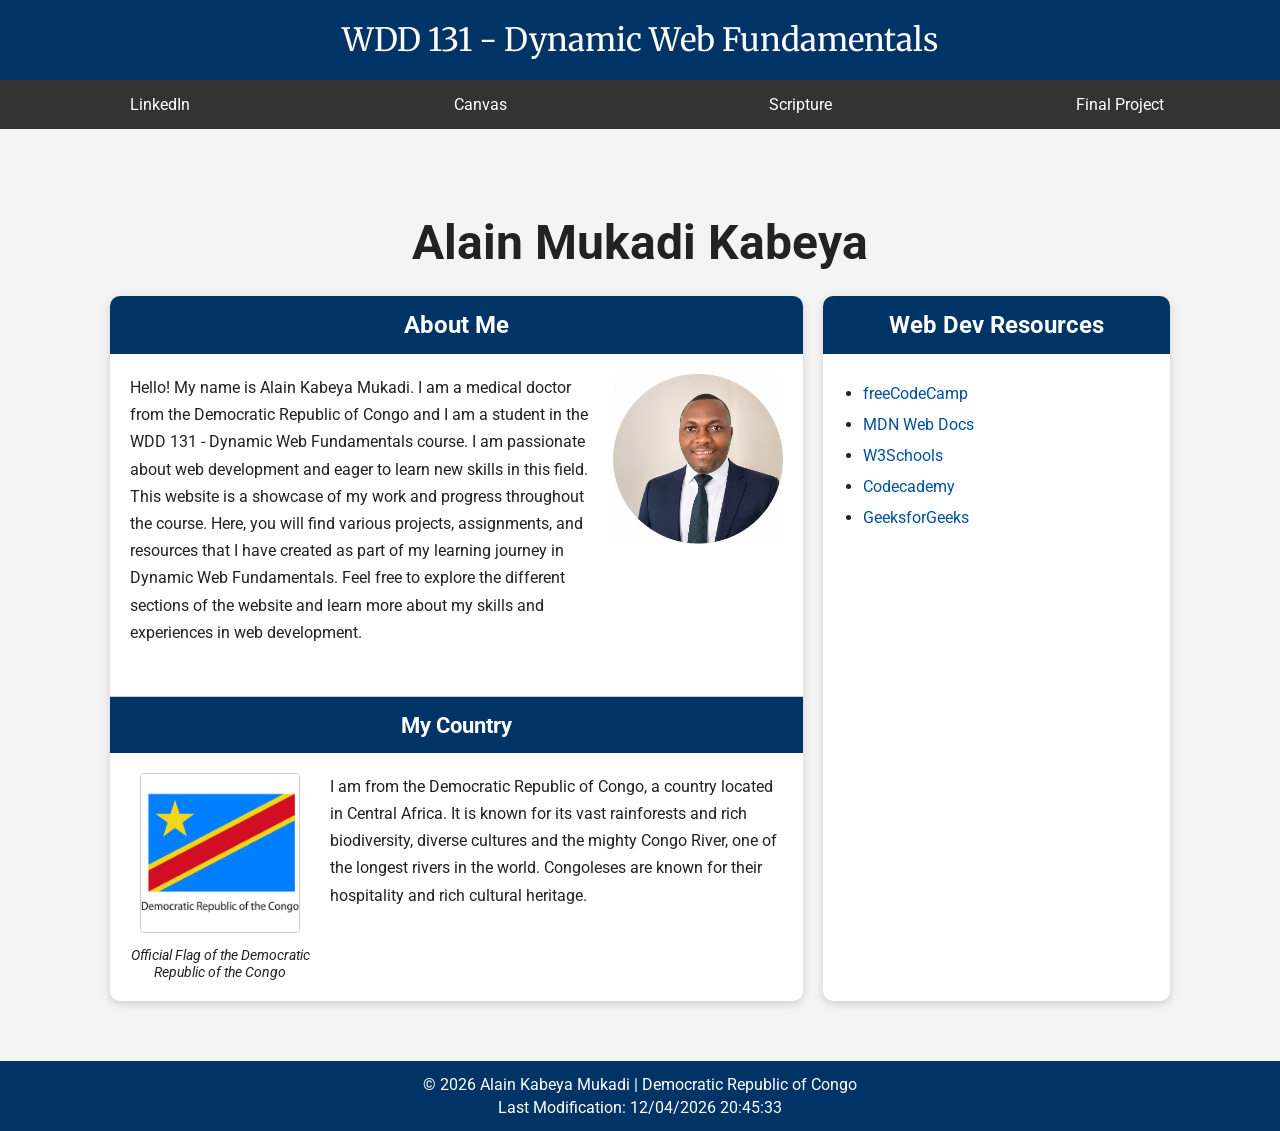
<file: index.html>
<!DOCTYPE html>
<html lang="en">
<head>
    <meta charset="UTF-8">
    <meta name="viewport" content="width=device-width, initial-scale=1.0">
    <title>WDD 131 - Dynamic Web Fundamentals - Alain Kabeya</title>
    <meta name="description" content="WDD 131 - Dynamic Web Fundamentals - Alain Kabeya Mukadi - This is my personal website for the WDD 131 course.">
    <meta name="author" content="Alain Kabeya Mukadi">
    <link rel="stylesheet" href="styles/base.css">
    <link rel="preconnect" href="https://fonts.googleapis.com">
    <link rel="preconnect" href="https://fonts.gstatic.com" crossorigin>
    <link href="https://fonts.googleapis.com/css2?family=Merriweather:wght@700&family=Roboto:wght@400;500&display=swap" rel="stylesheet">
    <script src="scripts/getdates.js" defer></script>
</head>
<body>

    <header>
        <span id="course-title">
            WDD 131 - Dynamic Web Fundamentals
        </span>

        <nav>
            <a href="https://www.linkedin.com/in/drmukadik16239" target="_blank">LinkedIn</a>
            <a href="https://byupw.instructure.com/." target="_blank">Canvas</a>
            <a href="https://www.churchofjesuschrist.org/study/scriptures/bofm/1-ne/3?lang=eng&id=p7#p7" target="_blank">Scripture</a>
            <a href="#" target="_blank">Final Project</a>
        </nav>
    </header>
    <main>
        <h1>Alain Mukadi Kabeya</h1>
        <div class="home-grid">
            
            <section class="card">
                <h2>About Me</h2>

                <div class="about-content">
                    <div class="about-text">
                         <p>Hello! My name is Alain Kabeya Mukadi. I am a medical doctor from the Democratic Republic of Congo and I am a student in the WDD 131 - Dynamic Web Fundamentals course. 
                            I am passionate about web development and eager to learn new skills in this field. This website is a showcase of my work and progress throughout the course. 
                            Here, you will find various projects, assignments, and resources that I have created as part of my learning journey in Dynamic Web Fundamentals. 
                            Feel free to explore the different sections of the website and learn more about my skills and experiences in web development.
                        </p>
                    </div>
        
                    <img src="images/alain.jpg" alt="Profile Picture" width="200" height="200">

                </div>
                
                <h2 class="country-title">My Country</h2>

                <div class="country-content">
                    <figure>
                         <img src="images/congo.jpg" alt="Official Flag of the Democratic Republic of the Congo">
                         <figcaption>Official Flag of the Democratic Republic of the Congo</figcaption>
                    </figure>

                   
                    <p>
                        I am from the Democratic Republic of Congo, a country located in Central Africa.
                        It is known for its vast rainforests and rich biodiversity, diverse cultures and the mighty Congo River, one of the longest rivers in the world.
                        Congoleses are known for their hospitality and rich cultural heritage.
                    </p>

                </div>
            
            </section>

            <section class="card">

                <h2> Web Dev Resources</h2>
                <ul>
                    <li><a href="https://www.freecodecamp.org/">freeCodeCamp</a></li>
                    <li><a href="https://developer.mozilla.org/">MDN Web Docs</a></li>
                    <li><a href="https://www.w3schools.com/">W3Schools</a></li>
                    <li><a href="https://www.codecademy.com/">Codecademy</a></li>
                    <li><a href="https://www.geeksforgeeks.org/web-development">GeeksforGeeks</a></li>
                </ul>
            </section>
        </div>
    </main>

    <footer>
        <p>
            &copy; <span id="currentyear"></span> Alain Kabeya Mukadi | 
            Democratic Republic of Congo
        </p>
        <p id="lastModified"></p>
    </footer>
</body>
</html>
</file>
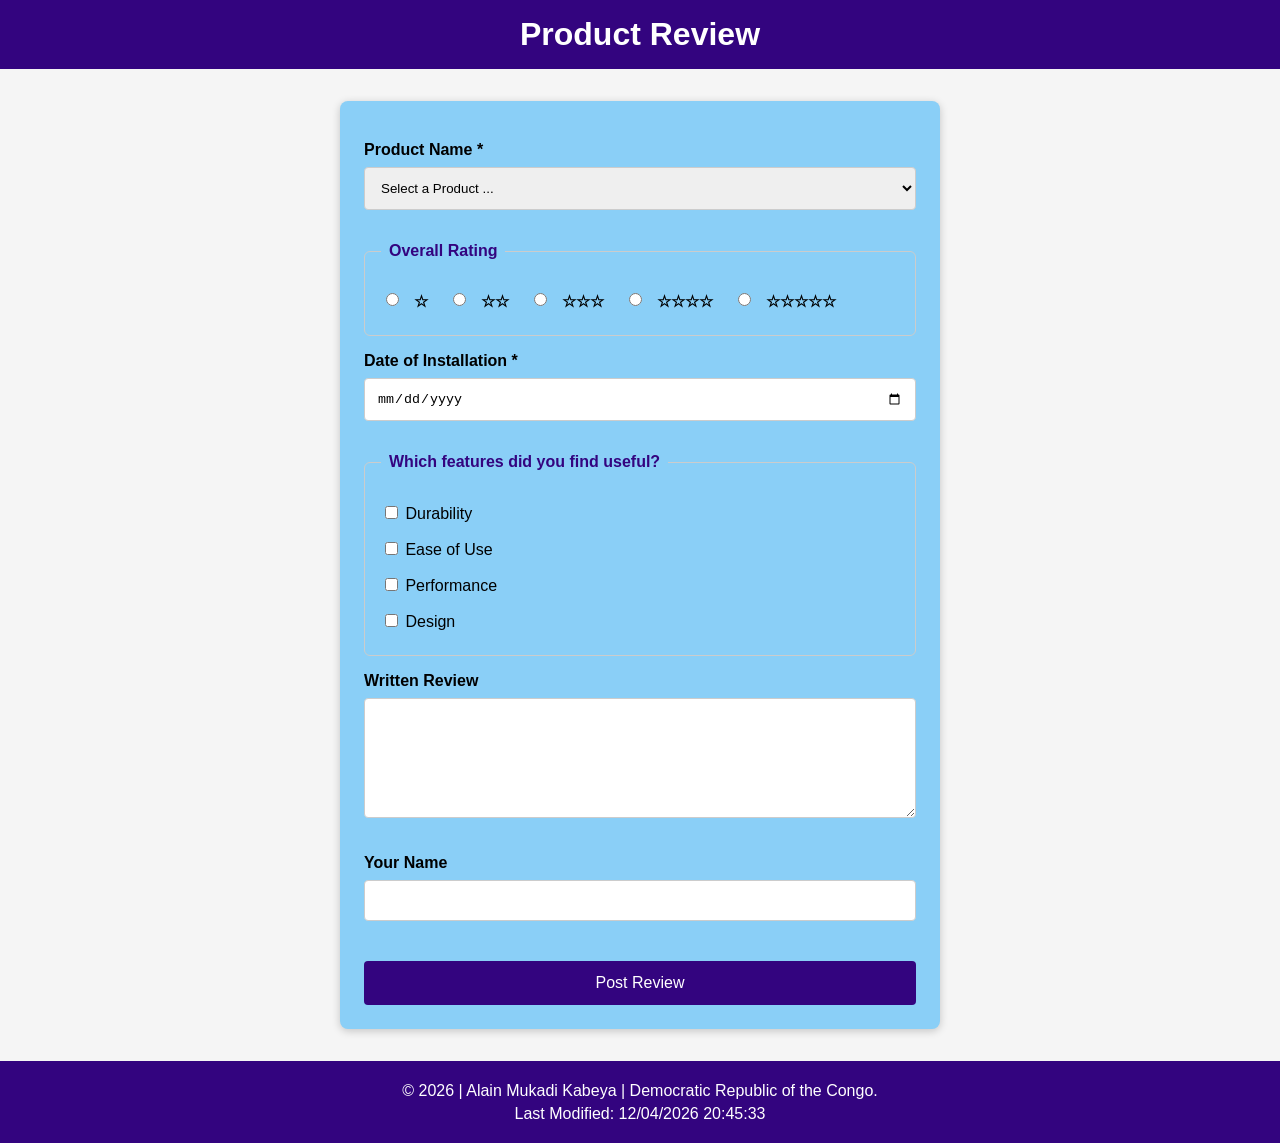
<file: form.html>
<!DOCTYPE html>
<html lang="en">
<head>
    <meta charset="UTF-8">
    <meta name="viewport" content="width=device-width, initial-scale=1.0">
    <meta name="description" content="Product Review Form created for the WDD 131 course.">
    <meta name="author" content="Alain Kabeya">

    <title>Product Review Form</title>

    <link rel="stylesheet" href="styles/form.css">
    <script src="scripts/form.js" defer></script>
    <link rel="preconnect" href="https://fonts.googleapis.com">
    <link rel="preconnect" href="https://fonts.gstatic.com" crossorigin>

    <link href="https://fonts.googleapis.com/css2?family=Roboto:wght@400;700&family=Merriweather:wght@700&display=swap" rel="stylesheet">

</head>

<body>

    <header>
        <h1>Product Review</h1>
    </header>

    <main>
        <form method="get" action="review.html">
            <label for="product">Product Name *</label>

            <select id="product" name="product" required>
                <option value="" selected disabled>Select a Product ...</option>
            </select>

            <fieldset class="rating">
                <legend>Overall Rating</legend>

                <div class="rating">
                    <input type="radio" id="rating1" name="rating" value="1" required>
                    <label for="rating1">☆</label>

                    <input type="radio" id="rating2" name="rating" value="2" required>
                    <label for="rating2">☆☆</label>

                    <input type="radio" id="rating3" name="rating" value="3" required>
                    <label for="rating3">☆☆☆</label>

                    <input type="radio" id="rating4" name="rating" value="4" required>
                    <label for="rating4">☆☆☆☆</label>

                    <input type="radio" id="rating5" name="rating" value="5" required>
                    <label for="rating5">☆☆☆☆☆</label>
                </div>
            </fieldset>
            <label for="installDate">Date of Installation *</label>
            <input type="date" id="installDate" name="installDate" required>
            
            <fieldset class="features">
    
                <legend>Which features did you find useful?</legend>
                <label for="durability">
                    <input 
                    type="checkbox"
                    id="durability" 
                    name="features" 
                    value="Durability">
                    Durability
                </label>
                <label for="ease">
                    <input 
                    type="checkbox"
                    id="ease"  
                    name="features" 
                    value="Ease of Use">
                    Ease of Use
                </label>
                <label for="performance">
                    <input 
                    type="checkbox"
                    id="performance"  
                    name="features" 
                    value="Performance">
                    Performance
                </label>
                <label for="design">
                    <input 
                    type="checkbox"
                    id="design" 
                    name="features" 
                    value="Design">
                    Design
                </label>
            </fieldset>
            <label for="review"> Written Review</label>
            <textarea id="review" name="review"></textarea>
            <label for="username">Your Name</label>
            <input type="text" id="username" name="username">
            <input type="submit" value="Post Review">
        </form>

    </main>

    <footer>
        <p>&copy; <span id="currentyear"></span> | Alain Mukadi Kabeya | Democratic Republic of the Congo.</p>
        <p id="lastModified"></p>
    </footer>
</body>
</html>
</file>
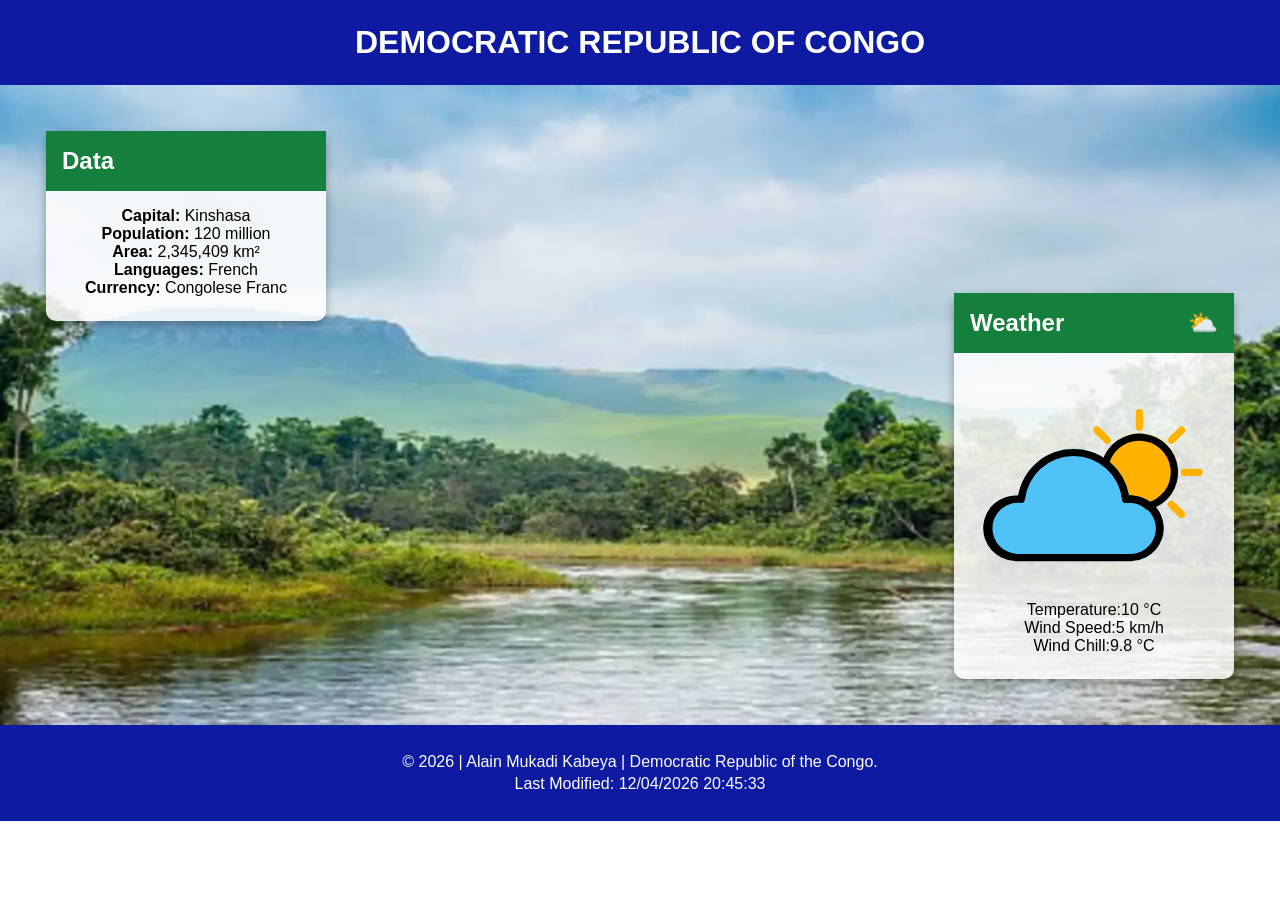
<file: place.html>
<!DOCTYPE html>
<html lang="en">
<head>
<meta charset="UTF-8">
<meta name="viewport" content="width=device-width, initial-scale=1.0">
<meta name="description" content="Explore the Democratic Republic of the Congo, including its geography, population, culture, and weather information.">
<meta name="author" content="Alain Kabeya">

<title>Democratic Republic of the Congo</title>

<link rel="stylesheet" href="styles/place.css">

<script src="scripts/place.js" defer></script>

</head>
<body>

    <header>
        <h1>DEMOCRATIC REPUBLIC OF CONGO</h1>
    </header>
    <main>
        <div class="hero">
        <picture>
            <source srcset="images/hero-large.webp" media="(min-width:1000px)">
            <source srcset="images/hero-medium.webp" media="(min-width:500px)">
            <img src="images/hero-small.webp" alt="Landscape of the Democratic Republic of the Congo">
        </picture>
        <section class="data">
        
        <h2>Data</h2>
        
        <p><strong>Capital:</strong> Kinshasa</p>
        <p><strong>Population:</strong> 120 million</p>
        <p><strong>Area:</strong> 2,345,409 km²</p>
        <p><strong>Languages:</strong> French</p>
        <p><strong>Currency:</strong> Congolese Franc</p>
        </section>

        <section class="weather">
        <h2>Weather</h2>
        <img src="images/weather.svg" alt="Weather Icon" class="weather-Icon">
        <p>Temperature:<span id="temperature"></span></p>
        <p>Wind Speed:<span id="windSpeed"></span></p>
        <p>Wind Chill:<span id="windChill"></span></p>
        </section>

        </div>
    </main>

<footer>
        <p>&copy; <span id="year"></span> | Alain Mukadi Kabeya | Democratic Republic of the Congo.</p>
        <p>Last Modified: <span id="lastModified"> </span></p>
    </footer>
</body>
</html>
</file>
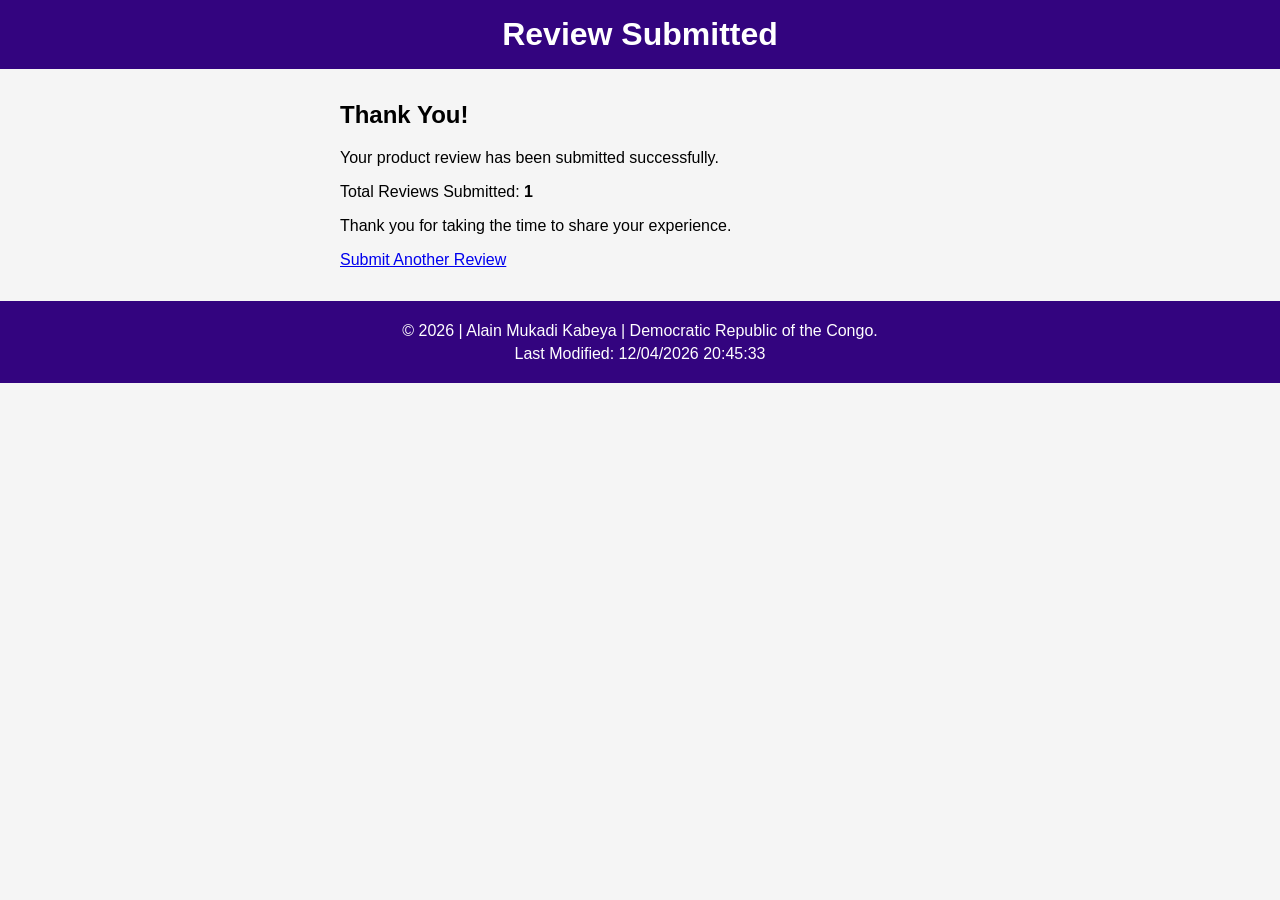
<file: review.html>
<!DOCTYPE html>
<html lang="en">
<head>
    <meta charset="UTF-8">
    <meta name="viewport" content="width=device-width, initial-scale=1.0">
    <meta name="description" content="Product Review Confirmation">
    <meta name="author" content="Alain Kabeya">

    <title>Review Confirmation</title>

    <link rel="stylesheet" href="styles/form.css">
    <script src="scripts/review.js" defer></script>

    <link rel="preconnect" href="https://fonts.googleapis.com">
    <link rel="preconnect" href="https://fonts.gstatic.com" crossorigin>

    <link href="https://fonts.googleapis.com/css2?family=Roboto:wght@400;700&family=Merriweather:wght@700&display=swap" rel="stylesheet">
</head>

<body>

<header>
    <h1>Review Submitted</h1>
</header>

<main>

    <section class="confirmation">

        <h2>Thank You!</h2>

        <p>Your product review has been submitted successfully.</p>

        <p>
            Total Reviews Submitted:
            <strong><span id="reviewCount">0</span></strong>
        </p>

        <p>
            Thank you for taking the time to share your experience.
        </p>

        <p>
            <a href="form.html">Submit Another Review</a>
        </p>

    </section>

</main>

<footer>
    <p>&copy; <span id="currentyear"></span> | Alain Mukadi Kabeya | Democratic Republic of the Congo.</p>

    <p id="lastModified"></p>
</footer>

</body>
</html>
</file>
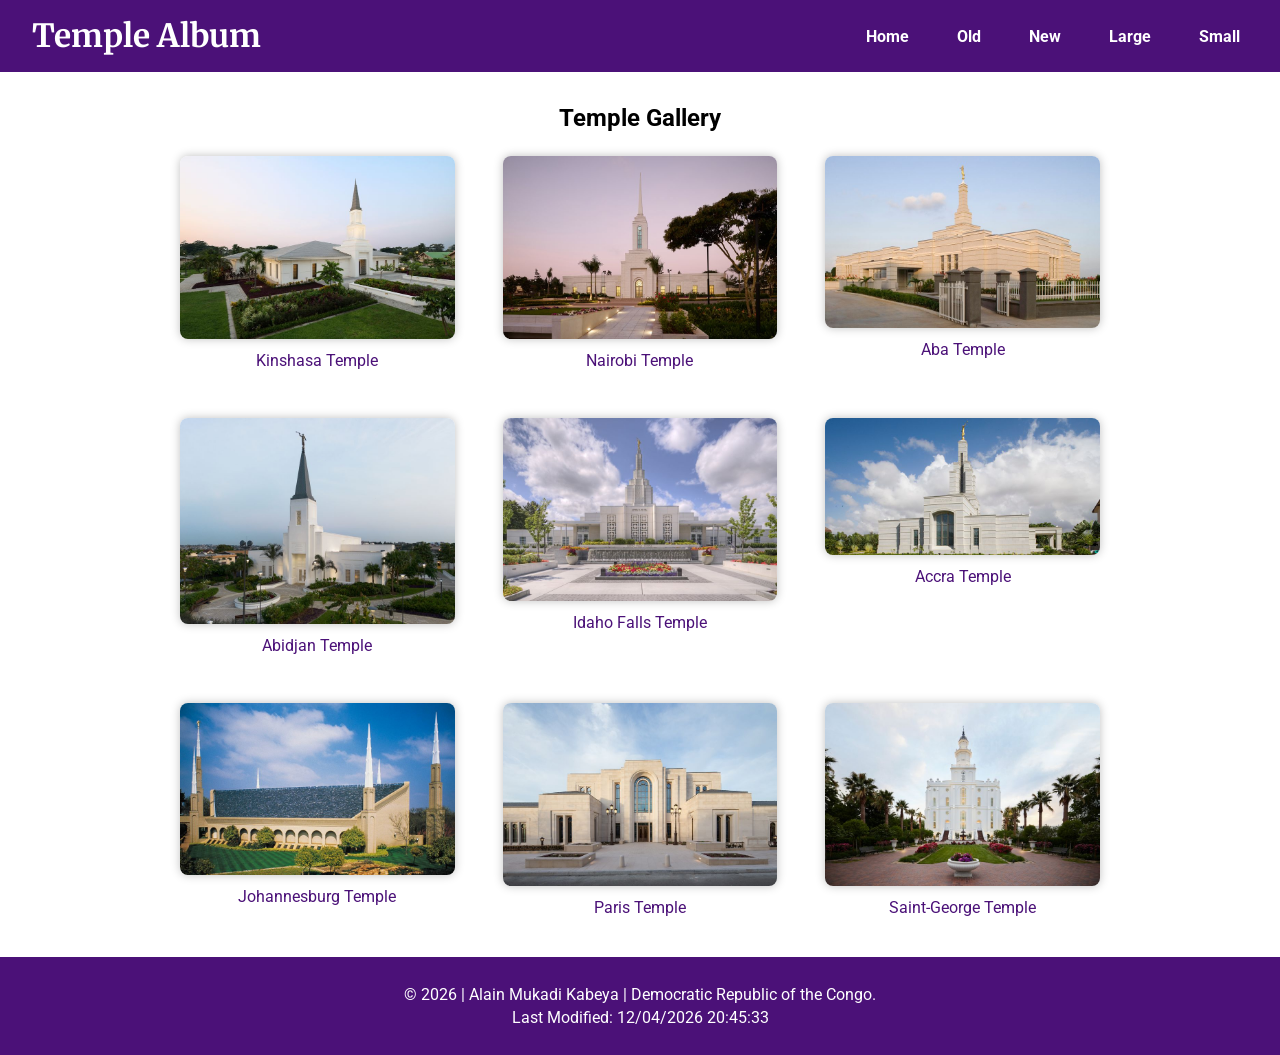
<file: temples.html>
<!DOCTYPE html>
<html lang="en">
<head>
    <meta charset="UTF-8">
    <meta name="viewport" content="width=device-width, initial-scale=1.0">
    <meta name="description" content="Explore the beautiful house of the Lord in my country, in africa and in the world. Inspiring images and see the holy house of the Lord.">
    <meta name="author" content="Alain Kabeya">

    <title>Temple Album</title>

    <link rel="stylesheet" href="styles/temples.css">
    <link rel="stylesheet" href="styles/temples-large.css">
    <script src="scripts/temples.js" defer></script>
    <link rel="preconnect" href="https://fonts.googleapis.com">
    <link rel="preconnect" href="https://fonts.gstatic.com" crossorigin>

    <link href="https://fonts.googleapis.com/css2?family=Roboto:wght@400;700&family=Merriweather:wght@700&display=swap" rel="stylesheet">

</head>

<body>

    <header>
        <h1>Temple Album</h1>
        <button id="menu" aria-label="Menu">&#9776;</button>
        
        <nav class="navigation">
            <ul>
                <li><a href="#">Home</a></li>
                <li><a href="#">Old</a></li>
                <li><a href="#">New</a></li>
                <li><a href="#">Large</a></li>
                <li><a href="#">Small</a></li>
            </ul>
        </nav>
    </header>

    <main>
        <section>
            <h2>Temple Gallery</h2>
            <div class="gallery">
                <figure>
                    <img src="images/kinshasa-temple.jpeg" alt="Kinshasa Peaceful Temple Ground" loading="lazy">
                    <figcaption>Kinshasa Temple</figcaption>
                </figure>
                <figure>
                    <img src="images/kenya-temple.jpeg" alt="Nairobi kenya Temple at night" loading="lazy">
                    <figcaption>Nairobi Temple</figcaption>
                </figure>
                <figure>
                    <img src="images/aba-temple.jpeg" alt="Aba Nigeria Temple" loading="lazy">
                    <figcaption>Aba Temple</figcaption>
                </figure>
                <figure>
                    <img src="images/abidjan-temple.jpeg" alt="Abidjan Ivory Coast Temple" loading="lazy">
                    <figcaption>Abidjan Temple</figcaption>
                </figure>
                <figure>
                    <img src="images/idaho-falls-temple.jpeg" alt="Idaho Falls United States Temple" loading="lazy">
                    <figcaption>Idaho Falls Temple</figcaption>
                </figure>
                <figure>
                    <img src="images/accra-temple.jpeg" alt="Accra Ghana Temple" loading="lazy">
                    <figcaption>Accra Temple</figcaption>
                </figure>
                <figure>
                    <img src="images/johannesburg-temple.jpeg" alt="Johannesburg South Africa Temple" loading="lazy">
                    <figcaption>Johannesburg Temple</figcaption>
                </figure>
                <figure>
                    <img src="images/paris-temple.jpeg" alt="Exterior of the Paris France Temple" loading="lazy">
                    <figcaption>Paris Temple</figcaption>
                </figure>
                <figure>
                    <img src="images/st-george-temple.jpeg" alt="Saint-George Temple Unites States of America" loading="lazy">
                    <figcaption>Saint-George Temple</figcaption>
                </figure>
            </div>
        </section>
    </main>

    <footer>
        <p>&copy; <span id="currentyear"></span> | Alain Mukadi Kabeya | Democratic Republic of the Congo.</p>
        <p id="lastModified"></p>
    </footer>
</body>
</html>
</file>
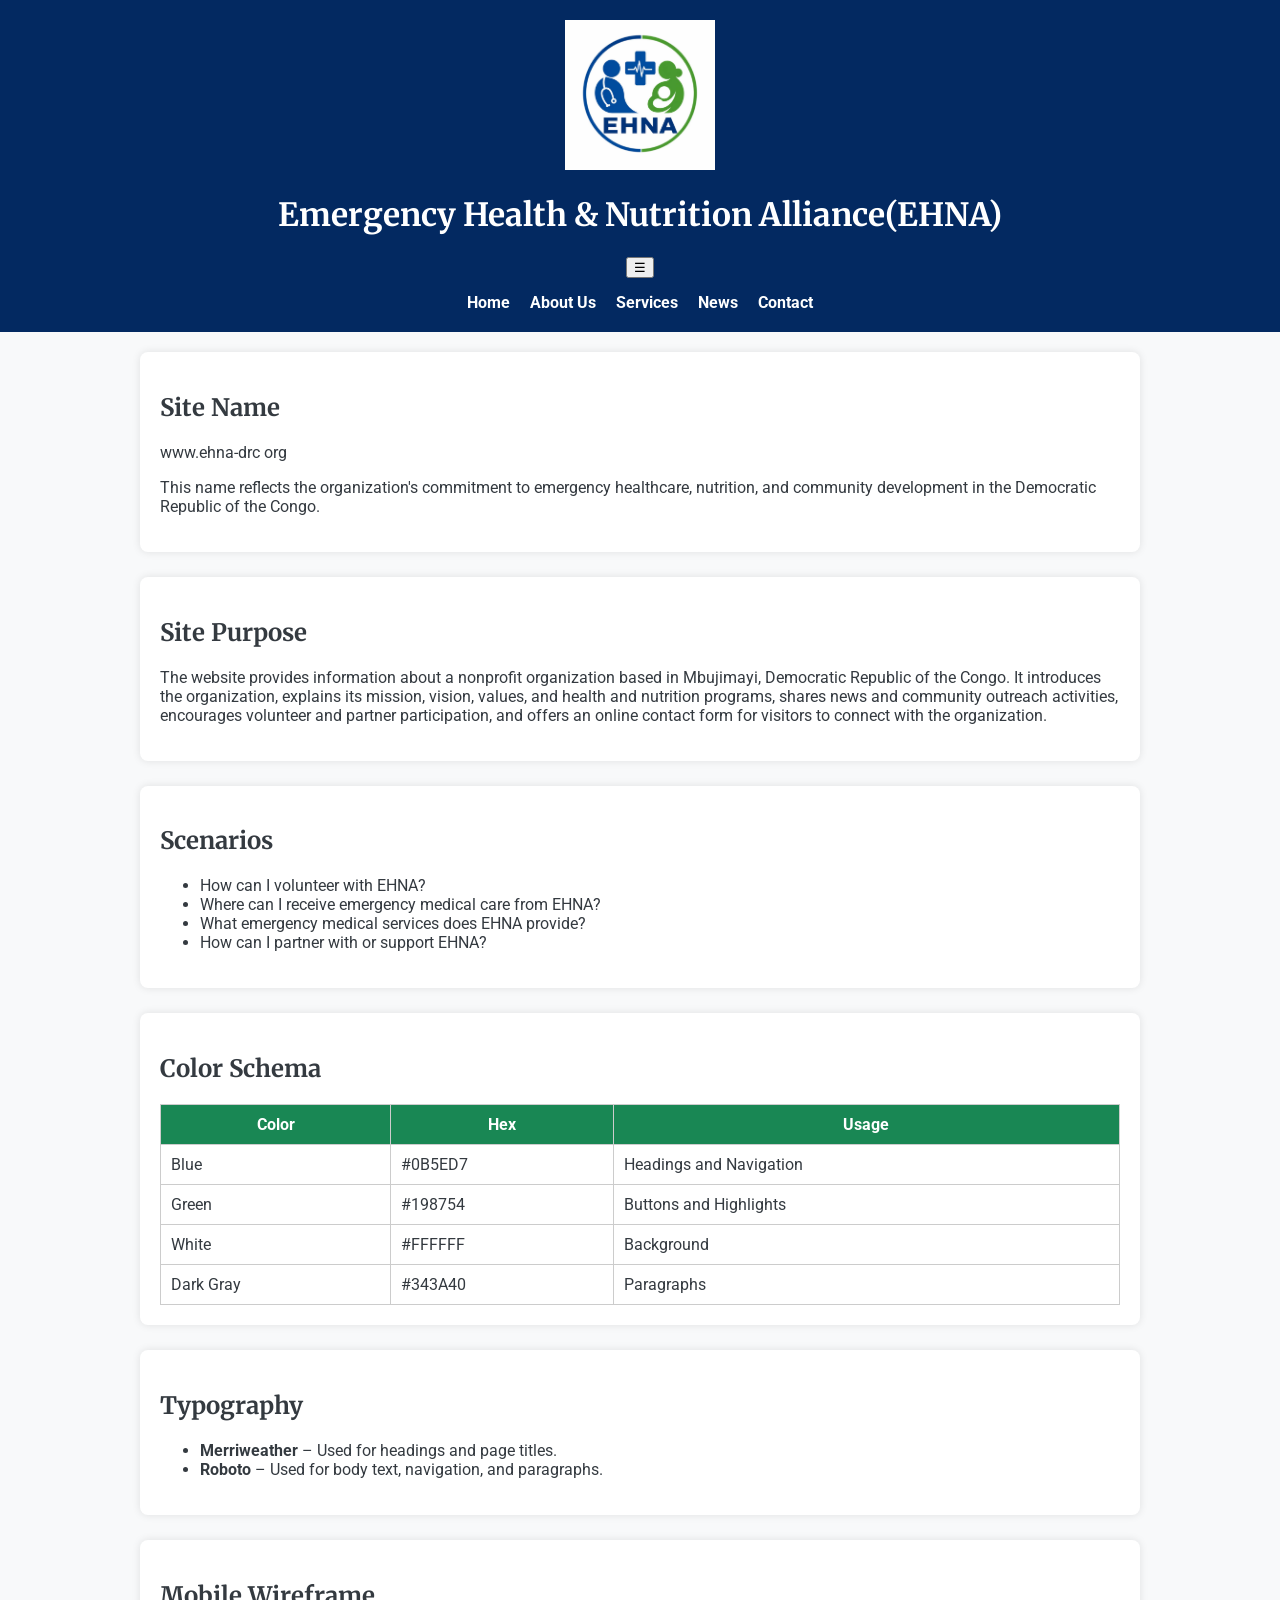
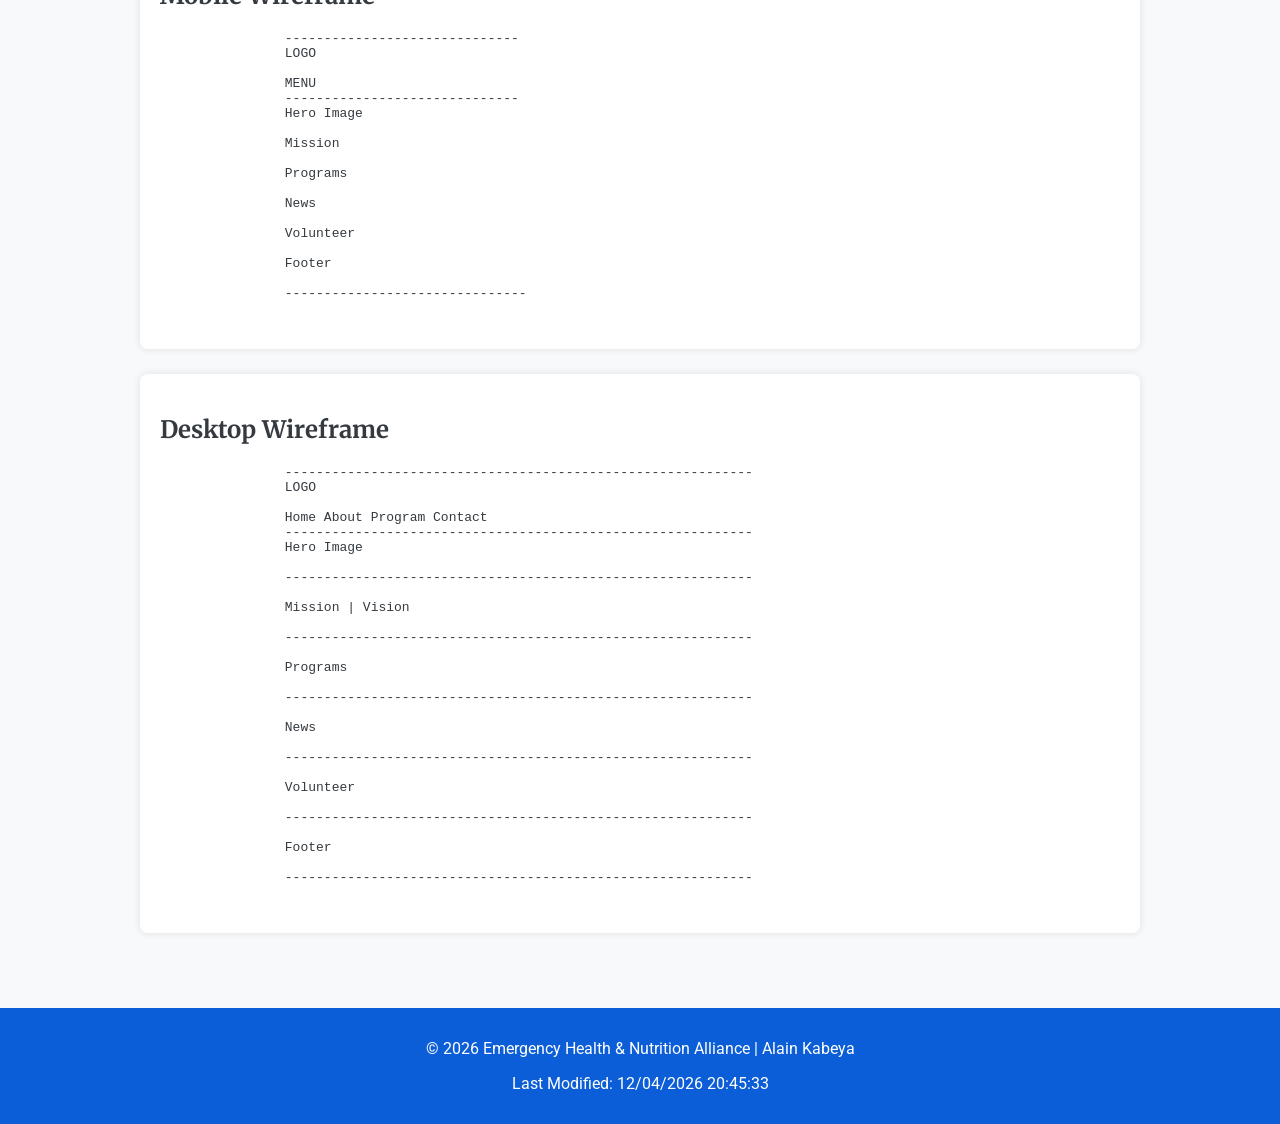
<file: project/siteplan.html>
<!DOCTYPE html>
<html lang="en">
<head>
    <meta charset="UTF-8">
    <meta name="viewport" content="width=device-width, initial-scale=1.0">
    <title>EHNA Website Plan | WDD 131</title>
    <meta name="description" content="This is the website plan for the Emergency Health & Nutrition Alliance (EHNA) website, outlining its purpose, scenarios, color schema, typography, and wireframe.">
    <meta name="author" content="Alain Mukadi">
    <link rel="stylesheet" href="styles/siteplan.css">
    <script src="scripts/siteplan.js" defer></script>
    <link rel="preconnect" href="https://fonts.googleapis.com">
    <link rel="preconnect" href="https://fonts.gstatic.com" crossorigin>
    <link href="https://fonts.googleapis.com/css2?family=Roboto:wght@400;700&family=Merriweather:wght@700&display=swap" rel="stylesheet">
</head>

<body>

    <header>
        <img src="images/logo.jpg" alt="EHNA Logo" width="150">
        <h1>Emergency Health & Nutrition Alliance(EHNA)</h1>
        <button id="menu" aria-label="Menu">&#9776;</button>
        
        <nav class="navigation">
            <ul>
                <li><a href="#" id="home">Home</a></li>
                <li><a href="#" id="old">About Us</a></li>
                <li><a href="#" id="new">Services</a></li>
                <li><a href="#" id="large">News</a></li>
                <li><a href="#" id="small">Contact</a></li>
            </ul>
        </nav>
    </header>

    <main>
        <section>
            <h2>Site Name</h2>
        <p> www.ehna-drc org</p>
        <p>This name reflects the organization's commitment to emergency healthcare,
            nutrition, and community development in the Democratic Republic of the Congo.</p>
        </section>

        <section>
            <h2>Site Purpose</h2>
        <p>The website provides information about a nonprofit organization based in Mbujimayi, Democratic Republic of the Congo. 
            It introduces the organization, explains its mission, vision, values, and health and nutrition programs, 
            shares news and community outreach activities, encourages volunteer and partner participation, 
            and offers an online contact form for visitors to connect with the organization.</p>
         
        </section>
        <section>
            <h2>Scenarios</h2>
            <ul>
                <li>How can I volunteer with EHNA?</li>
                <li>Where can I receive emergency medical care from EHNA?</li>
                <li>What emergency medical services does EHNA provide?</li>
                <li>How can I partner with or support EHNA?</li>
            </ul>
         
        </section>

        <section>
            <h2>Color Schema</h2>

            <table>
                <tr>
                    <th>Color</th>
                    <th>Hex</th>
                    <th>Usage</th>
                </tr>
                <tr>
                    <td>Blue</td>
                    <td>#0B5ED7</td>
                    <td>Headings and Navigation</td>
                </tr>
                <tr>
                    <td>Green</td>
                    <td>#198754</td>
                    <td>Buttons and Highlights</td>
                </tr>
                <tr>
                    <td>White</td>
                    <td>#FFFFFF</td>
                    <td>Background</td>
                </tr>
                <tr>
                    <td>Dark Gray</td>
                    <td>#343A40</td>
                    <td>Paragraphs</td>
                </tr>

            </table>

        </section>

        <section>
            <h2>Typography</h2>
            <ul>
                <li><strong>Merriweather</strong> – Used for headings and page titles.</li>
                <li><strong>Roboto</strong> – Used for body text, navigation, and paragraphs.</li>
            </ul>
        </section>
        <section>
            <h2>Mobile Wireframe</h2>
            <pre>
                ------------------------------
                LOGO

                MENU
                ------------------------------
                Hero Image
                
                Mission

                Programs

                News

                Volunteer

                Footer 

                -------------------------------
            </pre>
        </section>

        <section>
            <h2>Desktop Wireframe</h2>
            <pre>
                ------------------------------------------------------------
                LOGO

                Home About Program Contact
                ------------------------------------------------------------
                Hero Image

                ------------------------------------------------------------
                
                Mission | Vision

                ------------------------------------------------------------

                Programs

                ------------------------------------------------------------

                News

                ------------------------------------------------------------

                Volunteer

                ------------------------------------------------------------

                Footer 

                ------------------------------------------------------------
            </pre>
        </section>
    </main>

    <footer>
        <p> &copy; <span id="currentyear"></span> Emergency Health & Nutrition Alliance | Alain Kabeya
        </p>
        <p id="lastModified"></p>
        
    </footer>

</body>
</html>
</file>
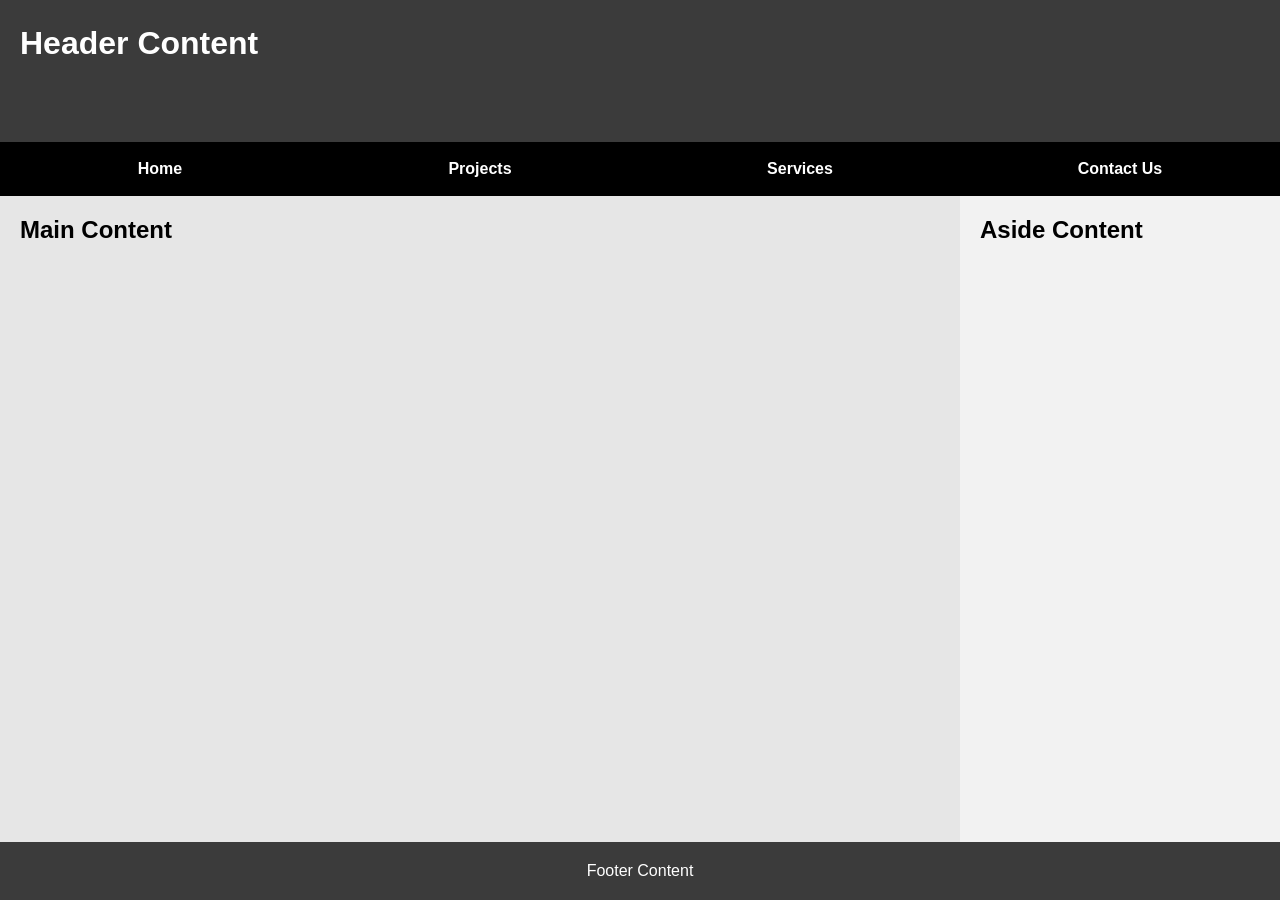
<file: week01/basic-layout.html>
<!DOCTYPE html>
<html lang="en">
<head>
    <meta charset="UTF-8">
    <meta name="viewport" content="width=device-width, initial-scale=1.0">
    <title>Alain Mukadi Kabeya | WDD 131</title>
    <link rel="stylesheet" href="styles/layout.css">
</head>
<body>

    <header>
        <h1>Header Content</h1>
        <nav>
            <ul>
                <li><a href="#">Home</a></li>
                <li><a href="#">Projects</a></li>
                <li><a href="#">Services</a></li>
                <li><a href="#">Contact Us</a></li>
            </ul>
        </nav>
    </header>

    <main>
        <section>
            <h2>Main Content</h2>
        </section>

        <aside>
            <h2>Aside Content</h2>
        </aside>
    </main>

    <footer>
        <p>Footer Content</p>
    </footer>
</body>
</html>
</file>
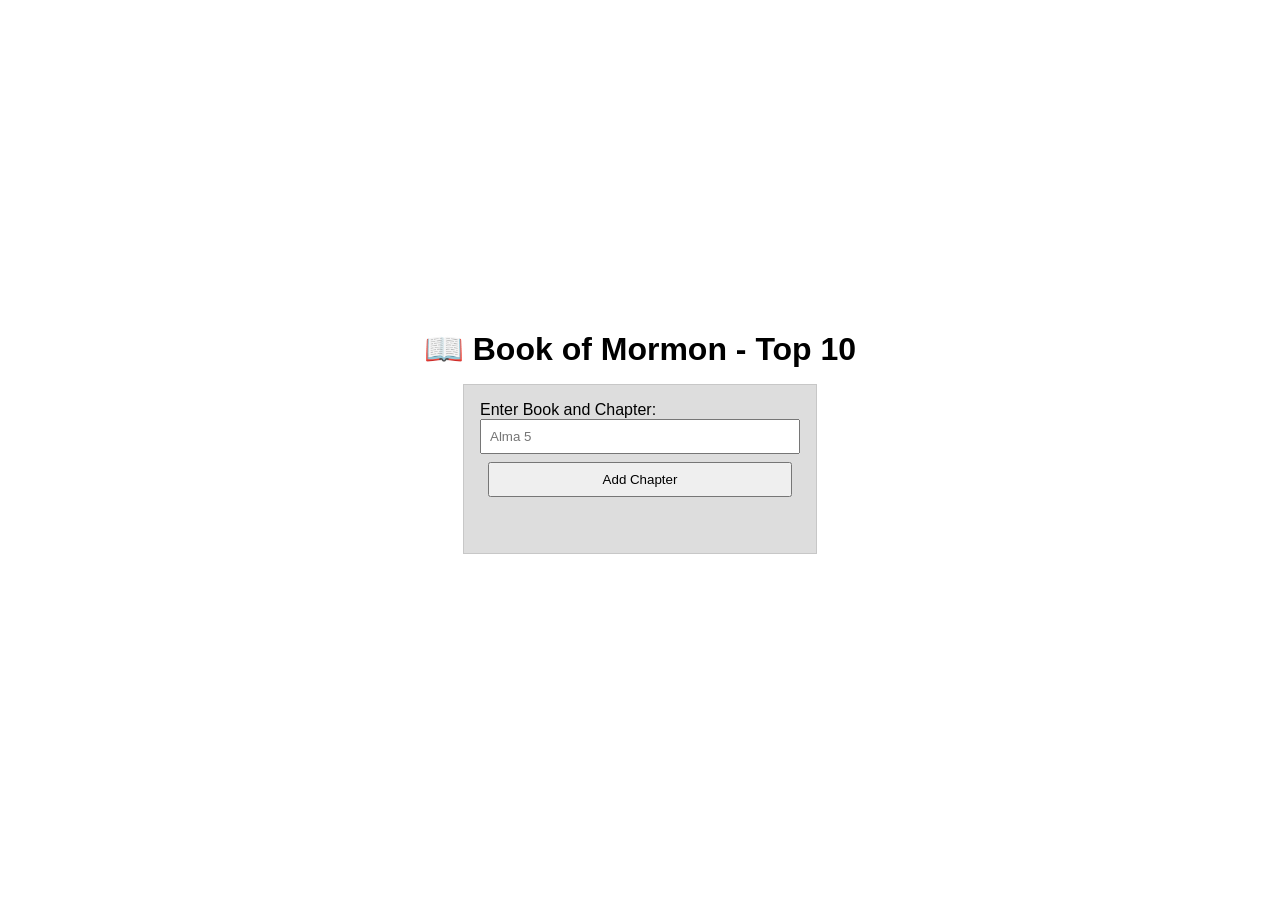
<file: week02/bom.html>
<!DOCTYPE html>
<html lang="en">
<head>
    <meta charset="UTF-8">
    <meta name="viewport" content="width=device-width, initial-scale=1.0">
    <title>Book of Mormon-Top10</title>
    <link rel="stylesheet" href="styles/bom.css">
    <script src="scripts/bom.js" defer></script>
</head>
<body>
    <h1>📖 Book of Mormon - Top 10</h1>
<main>
	<label for="favchap">Enter Book and Chapter: </label>
	<input type="text" id="favchap" placeholder="Alma 5">
	<button type="submit">Add Chapter</button>
	<ul id="list"></ul>
</main>
    
</body>
</html>
</file>
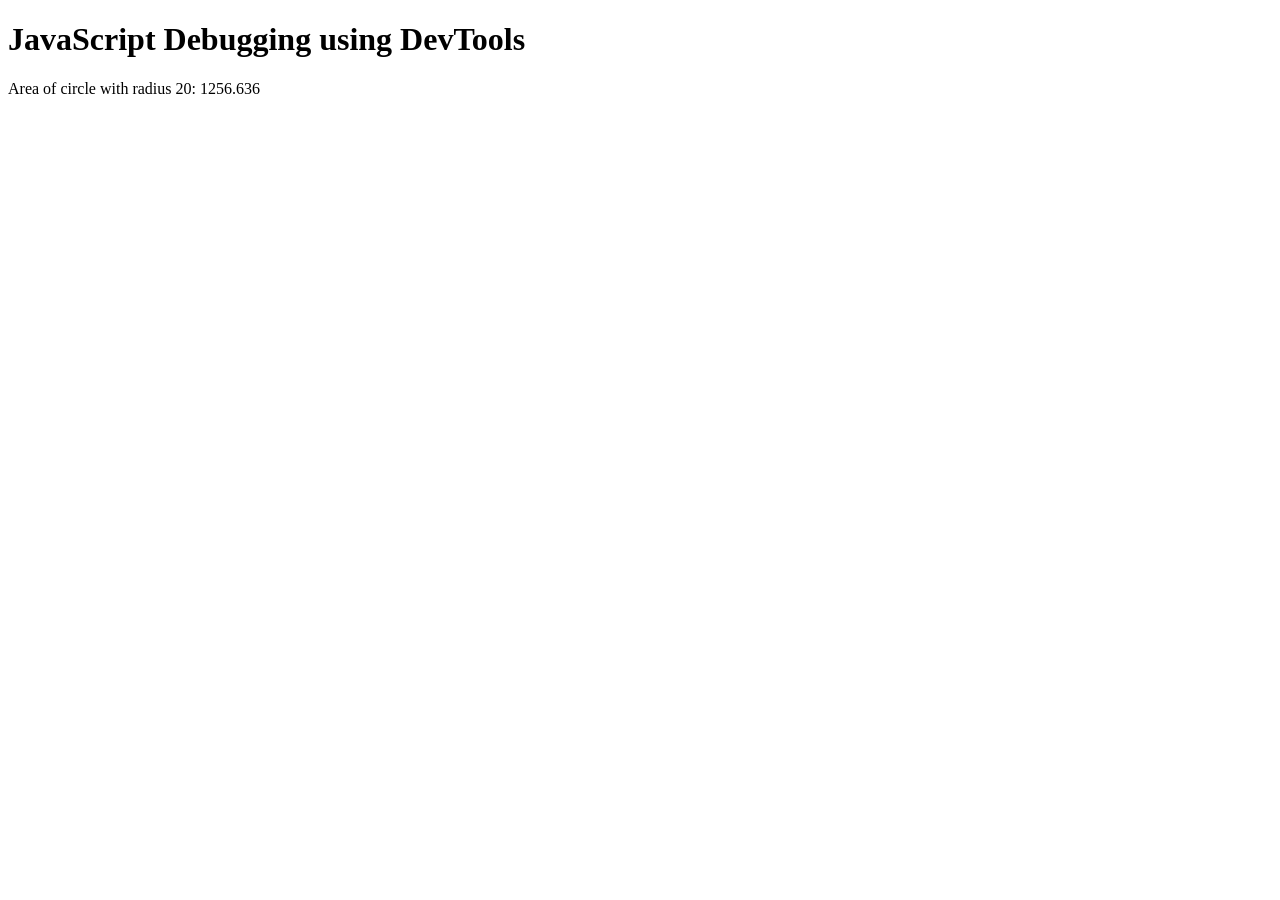
<file: week02/debugging.html>
<!DOCTYPE html>
<html lang="en">
<head>
    <meta charset="UTF-8">
    <meta name="viewport" content="width=device-width, initial-scale=1.0">
    <title>Debugging Activity</title>
    <script src="scripts/debugging.js" defer></script>
</head>
<body>
    <h1>JavaScript Debugging using DevTools</h1>
    <p>Area of circle with radius <span id="radius"></span>: <span id="area"></span>
    </p>
    
</body>
</html>
</file>
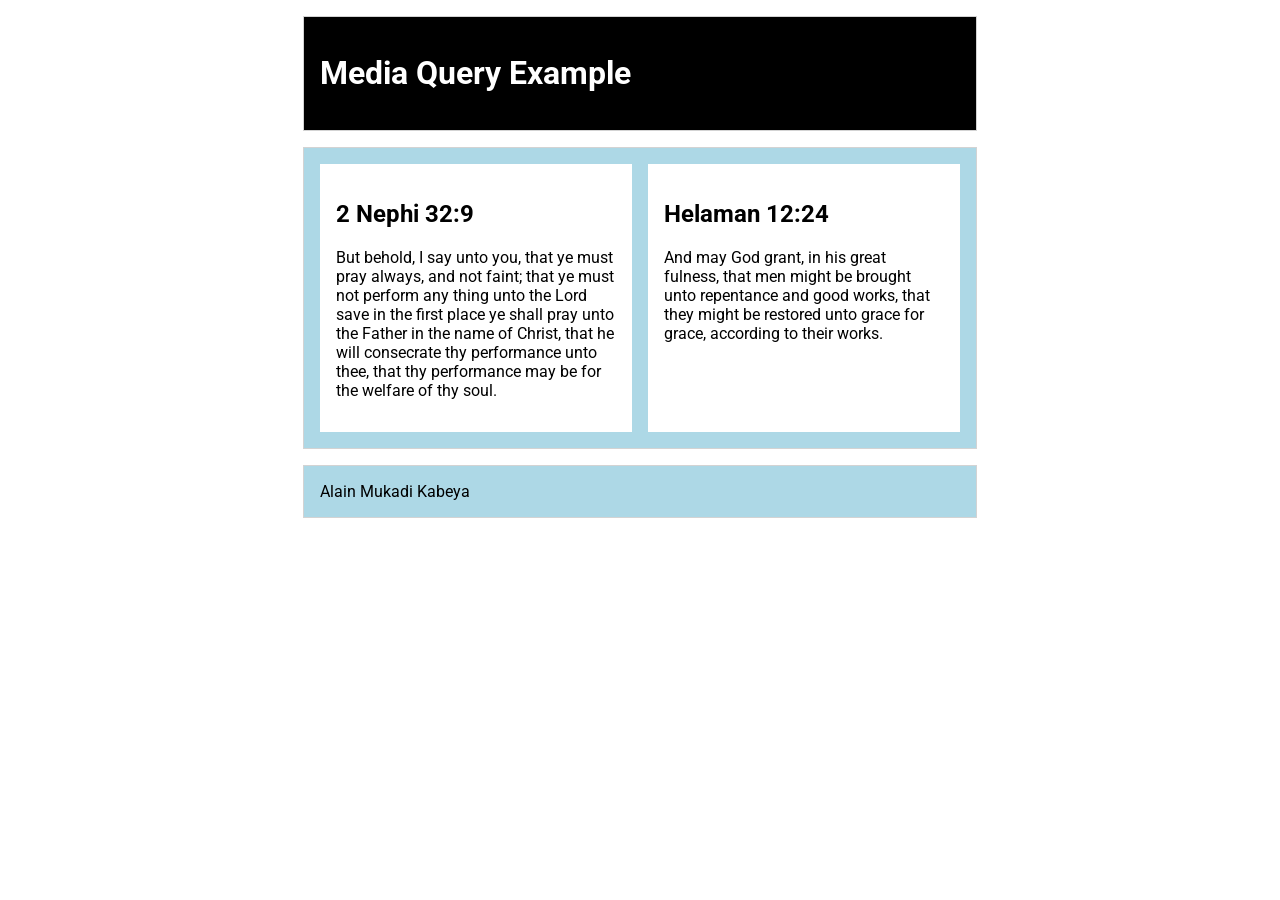
<file: week02/media-query.html>
<!DOCTYPE html>
<html lang="en">
<head>
    <meta charset="UTF-8">
    <meta name="viewport" content="width=device-width, initial-scale=1.0">
    <title>WDD 131 - Media Query Example</title>
    <meta name="description" content="Media query learning activity example page.">
    <meta name="author" content="Alain mukadi Kabeya">
    <link rel="preconnect" href="https://fonts.googleapis.com">
    <link rel="preconnect" href="https://fonts.gstatic.com" crossorigin>
    <link href="https://fonts.googleapis.com/css2?family=Roboto:wght@300;400;500;700&display=swap" rel="stylesheet">
    <link rel="stylesheet" href="styles/media-query.css">
    <link rel="stylesheet" href="styles/media-query-large.css">
</head>
<body>
    <header>
        <h1>Media Query Example</h1>
    </header>
    <main>
        <section>
            <h2>2 Nephi 32:9</h2>
            <p>But behold, I say unto you, that ye must pray always, and not faint; that ye must not perform any thing unto the Lord save in the first place ye shall pray unto the Father in the name of Christ, that he will consecrate thy performance unto thee, that thy performance may be for the welfare of thy soul.</p>
        </section>
        <section>
            <h2>Helaman 12:24</h2>
            <p>And may God grant, in his great fulness, that men might be brought unto repentance and good works, that they might be restored unto grace for grace, according to their works.</p>
        </section>
    </main>
    <footer>
        Alain Mukadi Kabeya
    </footer>
</file>
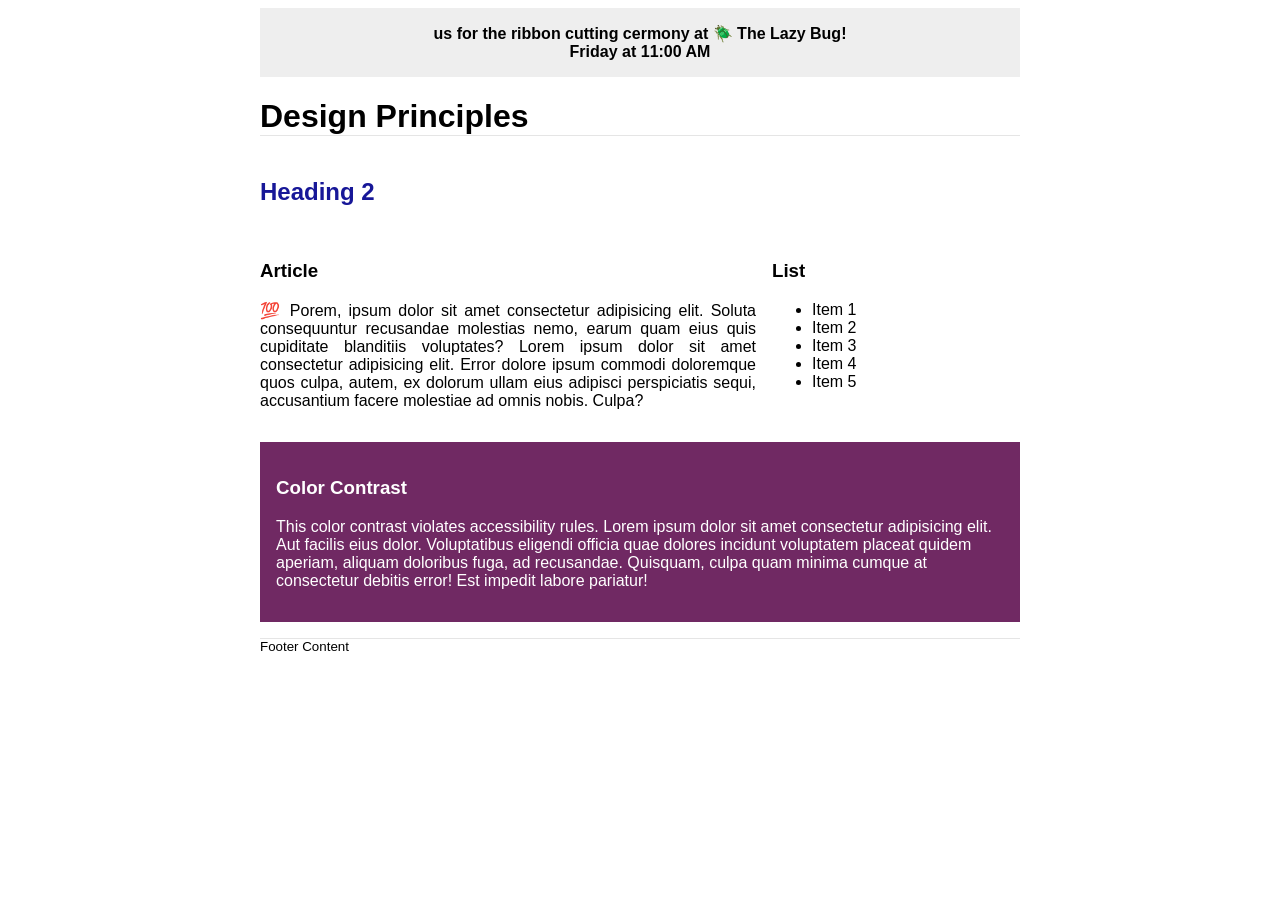
<file: week03/design.html>
<!DOCTYPE html>
<html lang="en">
<head>
    <meta charset="UTF-8">
    <meta name="viewport" content="width=device-width, initial-scale=1.0">
    <title>Design Principles</title>
    <link rel="stylesheet" href="styles/desing.css">
</head>
<body>
    <header>
	<div class="banner">us for the ribbon cutting cermony at 🪲 The Lazy Bug!<br>Friday at 11:00 AM</div> 
	<h1>Design Principles</h1>
</header>
<main>
	<h2>Heading 2</h2>
	<section>
		<h3>Article</h3>
		<article>
			<p>💯 Porem, ipsum dolor sit amet consectetur adipisicing elit. Soluta consequuntur recusandae molestias nemo, earum quam eius quis cupiditate blanditiis voluptates? Lorem ipsum dolor sit amet consectetur adipisicing elit. Error dolore ipsum commodi doloremque quos culpa, autem, ex dolorum ullam eius adipisci perspiciatis sequi, accusantium facere molestiae ad omnis nobis. Culpa?</p>
		</article>
	</section>
	<section>
		<h3>List</h3>
		<ul>
			<li>Item 1</li>
			<li>Item 2</li>
			<li>Item 3</li>
			<li>Item 4</li>
			<li>Item 5</li>
		</ul>
	</section>
	<div class="callout">
		<h3>Color Contrast</h3>
		<p>This color contrast violates accessibility rules. Lorem ipsum dolor sit amet consectetur adipisicing elit. Aut facilis eius dolor. Voluptatibus eligendi officia quae dolores incidunt voluptatem placeat quidem aperiam, aliquam doloribus fuga, ad recusandae. Quisquam, culpa quam minima cumque at consectetur debitis error! Est impedit labore pariatur!</p>
	</div>
</main>
<footer>
	Footer Content
</footer>
    
</body>
</html>
</file>
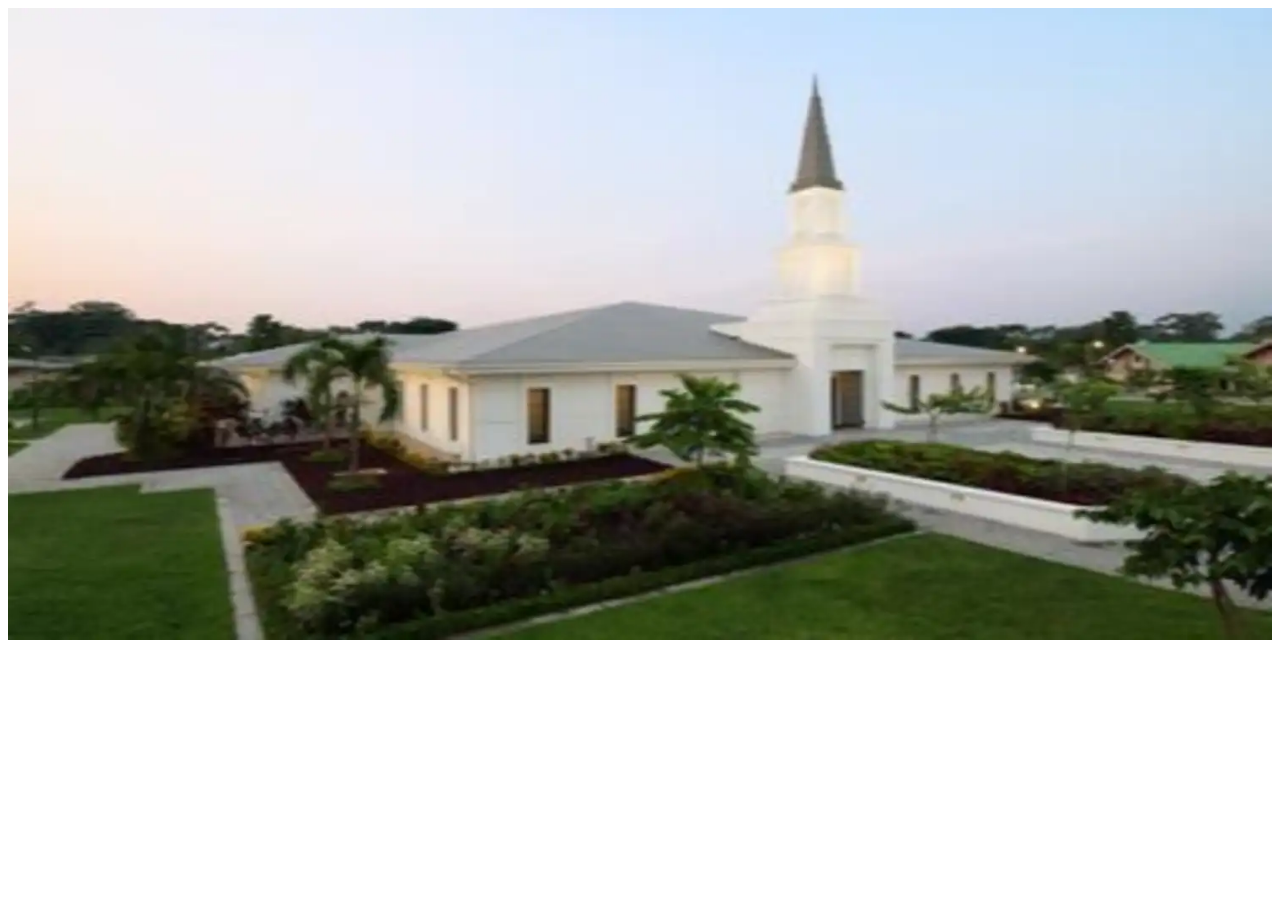
<file: week03/responsive-images.html>
<!DOCTYPE html>
<html lang="en">
<head>
    <meta charset="UTF-8">
    <meta name="viewport" content="width=device-width, initial-scale=1.0">
    <title>Responsive Images</title>
    <link rel="stylesheet" href="styles/responsive-images.css">
</head>
<body>
    <main>
        <div class="hero">
            <picture>
                <source srcset="image/hero-large.webp" media="(min-width:1000px)">
                <source srcset="image/hero-medium.webp" media="(min-width:500px)">
                <img src="image/hero-small.webp" alt="Temple name and location" width="500" height="250">
            </picture>
        </div>
    </main>
</body>
</html>
</file>
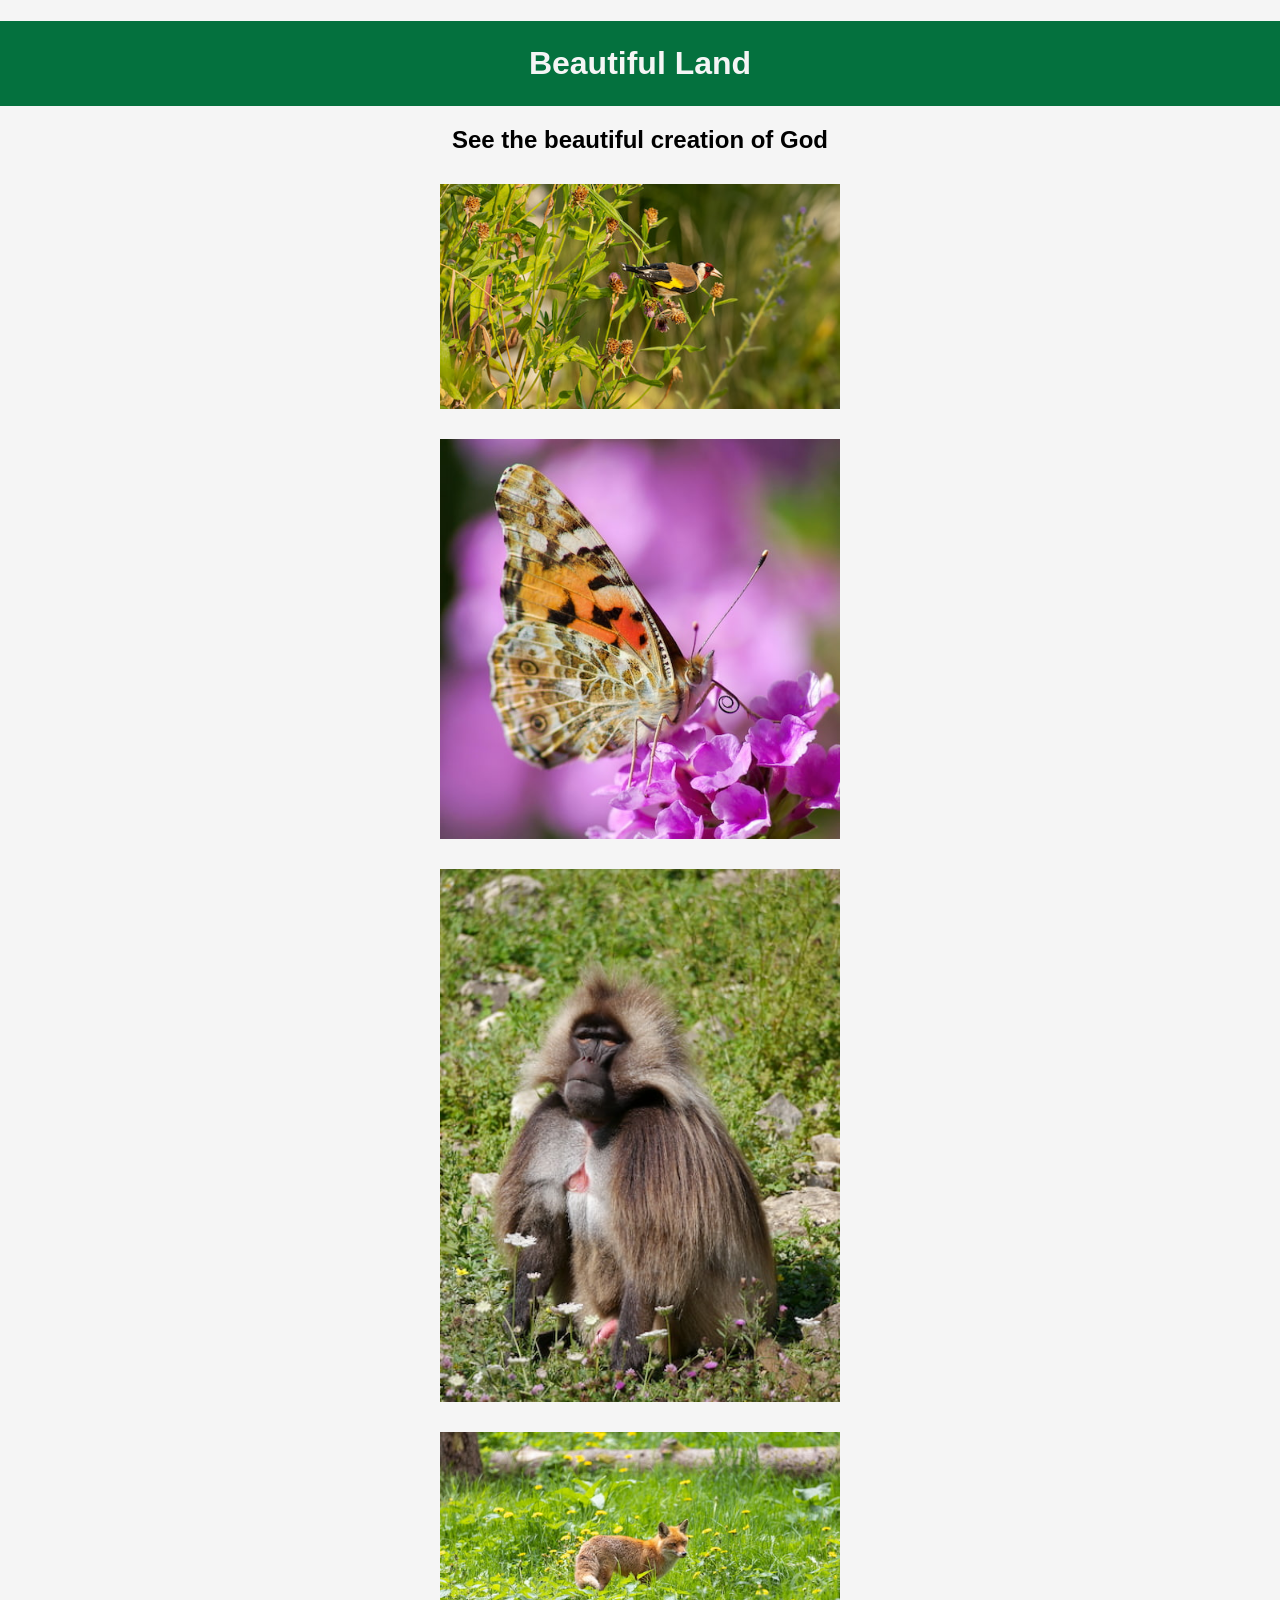
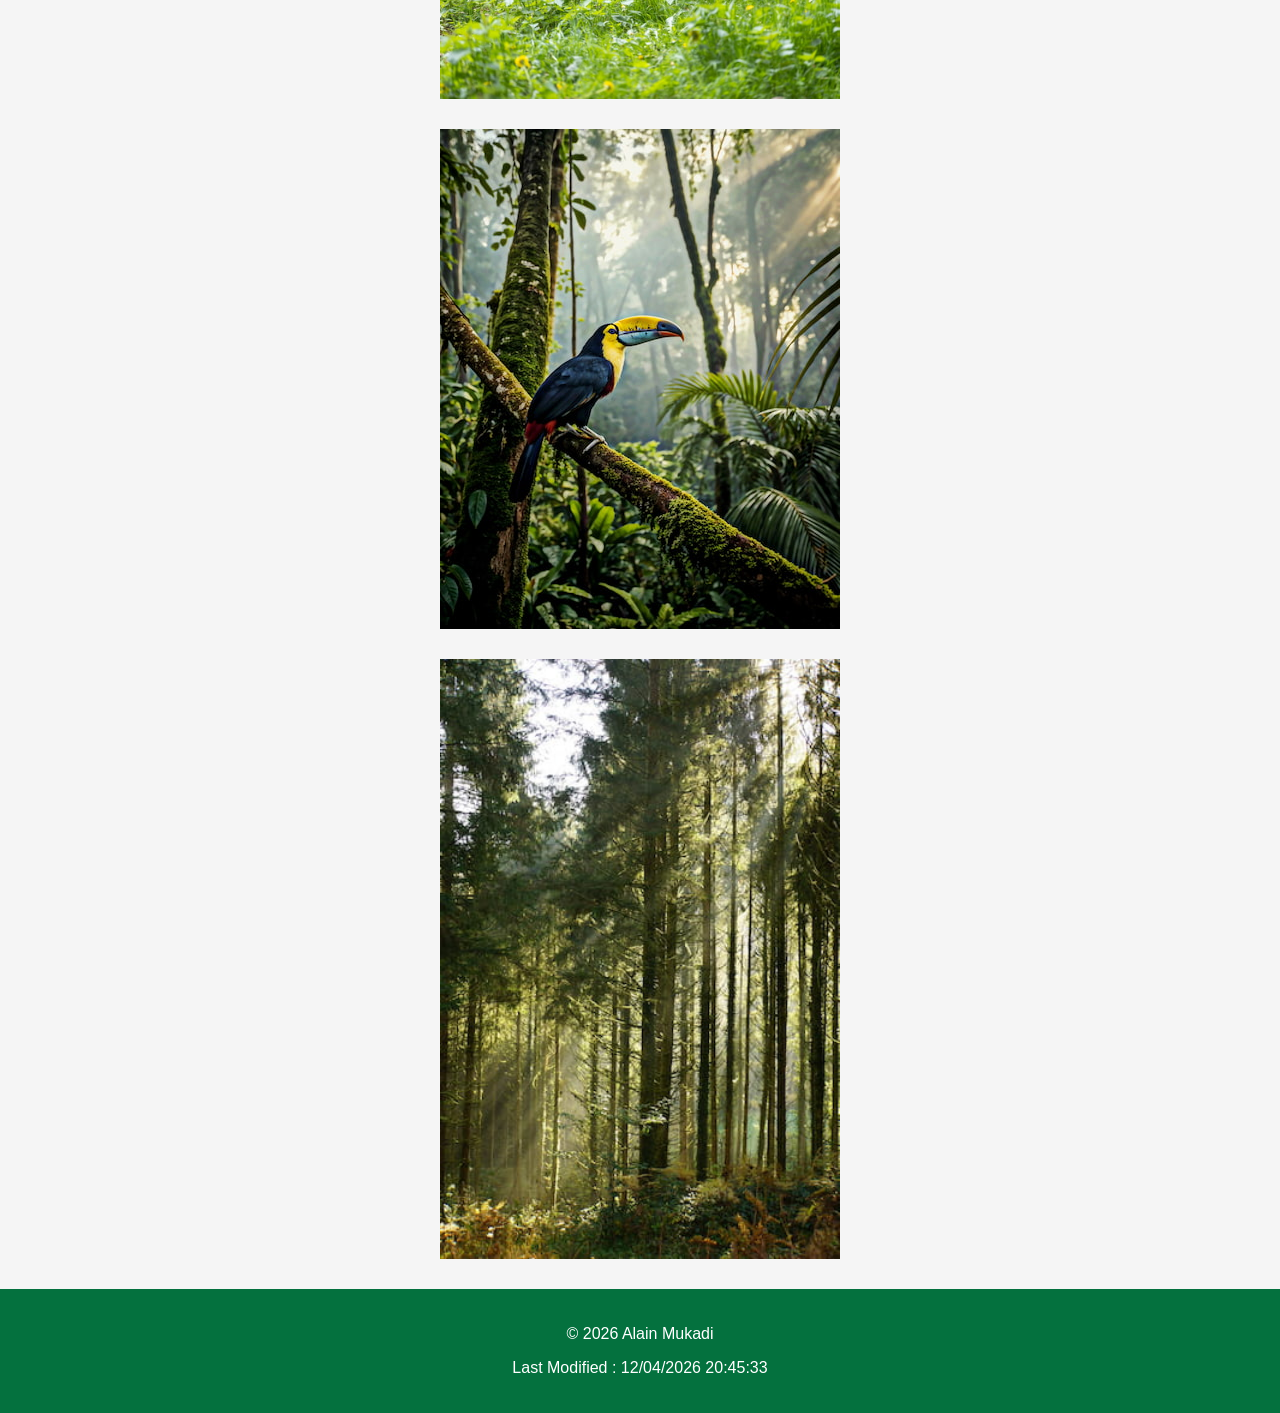
<file: week04/lazyload.html>
<!DOCTYPE html>
<html lang="en">
<head>
    <meta charset="UTF-8">
    <meta name="viewport" content="width=device-width, initial-scale=1.0">
    <title>Lazy Loading</title>
    <link rel="stylesheet" href="styles/lazyload.css">
    <script src="scripts/lazyload.js" defer></script>
</head>
<body>

    <header>
        <h1>Beautiful Land </h1>
    </header>

    <main>
        <h2> See the beautiful creation of God</h2>

        <img src="images/adege.jpg" alt="European goldfinch perched on a wildflower stem in a green meadow" loading="lazy" width="400" height="600">
        <img src="images/butterfly.jpg" alt="Painted lady butterfly feeding on bright purple flowers" loading="lazy" width="400" height="600">
        <img src="images/mangoust.jpg" alt="Gelada monkey sitting among wildflowers in a grassy mountain meadow" loading="lazy" width="400" height="600">
        <img src="images/salofoto.jpg" alt="Red fox standing in a lush green field with wildflowers" loading="lazy" width="400" height="600">
        <img src="images/terranauttoucan.jpg" alt="Colorful toucan perched on a moss-covered branch in a tropical rainforest" loading="lazy" width="400" height="600">
        <img src="images/trees.jpg" alt="Sunlight filtering through tall evergreen trees in a peaceful forest" loading="lazy" width="400" height="600">
    
    </main>

    <footer>
        <p>&copy; 2026 Alain Mukadi</p>
        <p>Last Modified :
        <span id="lastModified"></span></p>
    </footer>

</body>
</html>
</file>
<file: styles/base.css>
* {
    margin: 0;
    padding: 0;
    box-sizing: border-box;
}

body {
    font-family: 'Roboto', sans-serif;
    background-color: #f4f4f4;
    color: #222;
}

header {
    background-color: #003366;
    color: #fff;
}

#course-title {
    display:block;
    text-align: center;
    padding: 20px;
    font-size: 2rem;
    font-family: 'Merriweather', serif;
}

nav {
    display: flex;
    background-color: #333;
}

nav a {
    flex: 1;
    color: #fff;
    text-decoration: none;
    padding: 15px;
    text-align: center;
    transition:background-color 0.3s ease;
}

nav a:hover {
    background-color: #555;
}

main {
    padding: 20px;
    max-width: 1100px;
    margin: 40px auto;
}

h1 {
    text-align: center;
    font-size: 3rem;
    margin: 25px 0;
}

.home-grid{
    display: grid;
    grid-template-columns:2fr 1fr;
    gap: 20px;
}

.card {
    background-color: #fff;
    border-radius: 10px;
    box-shadow: 0 3px 10px rgba(0, 0, 0, 0.15);
    overflow: hidden;
}

.card h2 {
    background: #003366;
    color: white;
    text-align: center;
    padding: 15px;
}

.card p {
    line-height: 1.7;
}

.about-content {
    display: flex;
    justify-content: space-between;
    align-items: flex-start;
    gap: 20px;
    padding: 20px;
}

.about-text {
    flex: 1;
}

.about-content img {
    width: 170px;
    height: auto;
    border-radius: 6px;
}
.country-title {
    border-top: 1px solid #ccc;
    margin-top: 30px;
    padding-top: 15px;
    text-align: center;
    font-size: 1.4rem;
}
.country-content {
    display: flex;
    align-items: flex-start;
    gap: 20px;
    padding: 20px;
}

.country-content figure {
    width: 180px;
    text-align: center;
}
.country-content img {
    width: 160px;
    height: auto;
    border: 1px solid #ccc;
    border-radius: 4px;
}

.country-content figcaption {
    margin-top: 10px;
    font-size: 0.9rem;
    font-style: italic;
}

.country-content p {
    flex: 1;
}

.card ul {
    padding: 30px 40px;
}

.card li {
    margin-bottom: 12px;

}

.card a {
    color: #00509e;
    text-decoration: none;
}

.card a:hover {
    text-decoration: underline;
}


footer {
    background: #003366;
    color: white;
    text-align: center;
    padding: 10px;
}
footer p {
    margin: 4px;
}
</file>
<file: styles/form.css>
body {
    font-family: Arial, Helvetica, sans-serif;
    margin: 0;
    background-color: #f5f5f5;
}

header {
    background-color: #33047f;
    color: white;
    text-align: center;
    padding: 1rem;
}

header h1 {
    margin: 0;
}

main {
    max-width: 600px;
    margin: 2rem auto;
}

form {
    background-color: rgb(138, 207, 247);
    padding: 1.5rem;
    border-radius: 8px;
    box-shadow:0 2px 8px rgba(0,0,0,.2);
}

fieldset {
    margin: 1rem 0;
    padding: 1rem;
    border: 1px solid #ccc;
    border-radius: 6px;
    background-color: rgb(138, 207, 247);
}

label {
    display: block;
    font-weight: bold;
    margin-top: 1rem;
    margin-bottom: .5rem;
}

select,
input[type="text"],
input[type="date"],
textarea {
    width: 100%;
    padding: .75rem;
    border: 1px solid #ccc;
    border-radius: 4px;
    box-sizing: border-box;
    margin-bottom: 1rem;
}

input:focus,
select:focus,
textarea:focus {
    outline: 2px solid #33047f;
    outline-offset: 2px;
}

textarea {
    min-height: 120px;
    resize: vertical;
}

.rating {
    display: flex;
    flex-wrap: wrap;
    gap: .75rem;
    align-items: center;
}
     

.rating label {
    margin-right: .5rem;
}

.features label {
    display: block;
    font-weight: normal;
}

input[type="submit"] {
    width: 100%;
    padding: .8rem;
    margin-top: 1.5rem;
    background-color: #33047f;
    color: white;
    border: none;
    border-radius: 4px;
    font-size: 1rem;
    cursor: pointer;
}

input[type="submit"]:hover {
    background-color: #444;
}

legend {
    font-weight: bold;
    color: #33047f;
    padding: 0 .5rem;
}

footer {
    background-color: #33047f;
    color: white;
    text-align: center;
    padding: 1rem;
    margin-top: 2rem;
}

footer p{
    margin: .3rem;
}
 

@media (max-width: 600px) {

    main {
        padding: 1rem;
    }

}
</file>
<file: styles/place.css>
:root{
    --primary:#0e1aa1;
    --light:#ffffff;
    --overlay:rgba(255,255,255,.85);
    --shadow:0 4px 10px rgba(0,0,0,.3);
}

*{
    margin:0;
    padding:0;
    box-sizing:border-box;
}

body{
    font-family:Arial, Helvetica, sans-serif;
}

header{
    background:var(--primary);
    color:white;
    text-align:center;
    padding:1.5rem;
}

header h1{
    font-size:2rem;
}

.hero{
    position:relative;
}

.hero img{
    width:100%;
    display:block;
}

.data,
.weather{
    background:white;
    margin:1rem;
    padding:1.5rem;
    border-radius:10px;
    text-align:center;
}

.data h2,
.weather h2{
    margin-bottom:1rem;
}

.weather-icon{
    width:80px;
    display:block;
    margin:1rem auto;
}

footer{
    background:var(--primary);
    color:white;
    text-align:center;
    padding:1.5rem;
}

footer p{
    margin:.25rem;
}

@media screen and (min-width:768px){

.hero{
    position:relative;
}

.data,
.weather{
    position:absolute;
    width:280px;
    background:var(--overlay);
    box-shadow:var(--shadow);
}

.data{
    top:30px;
    left:30px;
}

.weather{
    right:30px;
    bottom:30px;
}

.data h2,
.weather h2{
    background:#15803d;
    color:white;
    margin:-1.5rem -1.5rem 1rem;
    padding:1rem;
    text-align:left;
}

.weather h2::after{
    content:" ⛅";
    float:right;
}

.weather-icon{
    display:none;
}
}
</file>
<file: styles/temples.css>
*{
    margin: 0;
    padding: 0;
    box-sizing: border-box;
}

body{
    font-family: 'Roboto',sans-serif;
}

header{
    display: flex;
    justify-content: space-between;
    align-items: center;
    background: #4b1178;
    color: white;
    padding:1rem;
}

header h1{
    font-family: 'Merriweather',serif;
    margin: 0;
}

#menu{
    display: block;
    background: none;
    border: none;
    color: aliceblue;
    font-size: 2rem;
    cursor: pointer;
}

.navigation{
    display: flex;
    flex-direction: column;
}

.navigation.open{
    display: block;
}

.navigation.open ul{
    display: flex;
    flex-direction: column;
}

.navigation a {
    display: block;
    padding: 1rem;
    text-decoration: none;
    color: white;
    font-weight: 700;
    transition: .3s;
}

.navigation a:hover{
    background: white;
    color: #4b1178;
    border-radius: 5px;
}

.navigation ul{
    display: none;
    list-style: none;
}

.navigation li {
    width: 100%;
}

main{
    max-width: 1000px;
    margin: auto;
    padding: 2rem;
}

main h2{
    text-align: center;
    margin-bottom: 1rem;
}

.gallery{
    display: grid;
    grid-template-columns: 1fr;
    gap: 2rem;
}

figure{
    border-radius: 8px;
    padding: .5rem;
    text-align: center;
    background: white;
}

figcaption{
    color: #4b1178;
    margin-top: .5rem;
}

img{
    width: 100%;
    height: auto;
    border-radius: 8px;
    box-shadow: 0 0 10px rgba(0, 0, 0, .25);
}

footer{
    background: #4b1178;
    color: white;
    text-align: center;
    padding: 1.5rem;
}

footer p{
    margin: .25rem;
}
</file>
<file: styles/temples-large.css>
@media screen and (min-width:768px){
    
    #menu{
    display: none;
    }
    
    nav.navigation{
    display: flex;
    justify-content: flex-end;
   }

   .navigation a{
    padding: 0.5rem;
   }

   .navigation ul {
       display: flex;
       justify-content: flex-end;
       gap:2rem;
       align-items: center;
       list-style: none;
    }
    
    
    .gallery{
    grid-template-columns: repeat(3,1fr);
    }
    header {
    padding: 1rem 2rem;
    }
}
</file>
<file: project/styles/siteplan.css>
body{

font-family:"Roboto",sans-serif;

margin:0;

background:#F8F9FA;

color:#343A40;

}
header img{
    max-width:150px;
    height:auto;
}

header{

background:#032961;

color:white;

text-align:center;

padding:20px;

}

nav ul{list-style-type:none;
    display: flex;
    justify-content: center;
    gap: 20px;
    padding: 0;
    margin: 15px 0 0;
}

nav a{
    color:white;
    text-decoration:none;
    font-weight:bold;
}

nav a:hover{
    text-decoration:underline;
}

h1,h2{

font-family:"Merriweather",serif;

}

main{

max-width:1000px;

margin:auto;

padding:20px;

}

section{

background:white;

margin-bottom:25px;

padding:20px;

border-radius:8px;

box-shadow:0 0 8px rgba(0,0,0,.1);

}

table{

width:100%;

border-collapse:collapse;

}

th{

background:#198754;

color:white;

}

table,th,td{

border:1px solid #ccc;

padding:10px;

}

footer{

background:#0B5ED7;

color:white;

text-align:center;

padding:15px;

margin-top:30px;

}

@media (max-width: 768px) {

    header {
        padding: 15px;
    }

    nav ul {
        flex-direction: column;
        gap: 10px;
    }

    main {
        padding: 15px;
    }

    table {
        font-size: 0.9rem;
    }

    pre {
        overflow-x: auto;
    }
}
</file>
<file: week01/styles/layout.css>
* {
    margin: 0;
    padding: 0;
    box-sizing: border-box;
}

/* Body grid layout */
body {
    display: grid;
    grid-template-rows: auto 1fr auto;
    min-height: 100vh;
    font-family: Arial, Helvetica, sans-serif;
}

/* Header styles */
header {
    background-color: #3b3b3b;
    color: white;
}

header h1 {
    padding: 25px 20px 80px 20px;
    font-size: 2rem;
}

/* Navigation styles */
nav {
    background-color: #000
}

nav ul {
    display: flex;
    list-style: none;
    justify-content: space-around;
}

nav li {
    flex: 1;
    text-align: center;
}

nav a {
    display: block;
    padding: 18px 0;
    color: white;
    text-decoration: none;
    font-weight: bold;
}

nav a:hover {
    background: #444;
}

/* Main Layout */
main {
    display: grid;
    grid-template-columns: 3fr 1fr;
    min-height: 500px;
}

/* Main content styles */
section {
    background-color: #e6e6e6;
    padding: 20px;
}

aside {
    background-color: #f2f2f2;
    padding: 20px;
}

/* Footer styles */
footer {
    background-color: #3b3b3b;
    color: white;
    text-align: center;
    padding: 20px 0;
}
</file>
<file: week02/styles/bom.css>
* {
	margin: 0;
	padding: 0;
}

body {
	height: 100vh;
	display: flex;
	flex-direction: column;
	align-items: center;
	justify-content: center;
	font-family: Acme, Arial, sans-serif;
}

h1 {
	font-size: 1.5rem;
}

main {
	margin: 1rem auto;
	border: 1px solid rgb(0 0 0 / 0.1);
	padding: 1rem;
	background-color: #ddd;
	display: flex;
	flex-direction: column;
}

input,
button {
	padding: 0.5rem;
}

button {
	margin: 0.5rem;
}

.delete {
	width: fit-content;
}

ul {
	margin: 1rem;
	list-style: none;
}

li {
	display: flex;
	align-items: center;
	justify-content: space-between;
}

@media only screen and (min-width: 32.5em) {
	h1 {
		font-size: 2rem;
	}

	main {
		width: 320px;
	}
}
</file>
<file: week02/styles/media-query.css>
body{
    font-family: 'Roboto', sans-serif;
}

header,
main,
footer{
    max-width: 640px;
    margin: 1rem auto;
    padding: 1rem;
    border: 1px solid lightgray;
    background: lightblue;
}

main{
    display: grid;
    grid-template-columns: 1fr;
    gap: 1rem;
}

section{
    padding: 1rem;
    background: white;
}
</file>
<file: week02/styles/media-query-large.css>
@media screen and (min-width: 500px) {
    header {
        background: black;
        color: white;
    }

    main {
        grid-template-columns: 1fr 1fr;
    }

}
</file>
<file: week03/styles/desing.css>
body {
	font-family: Roboto, helvetica, sans-serif;
}

header,
main,
footer {
	max-width: 760px;
	margin: 0 auto;
}

.banner {
	padding: 1rem;
	background-color: #eee;
    text-align: center;
    font-weight: bold;
}

h1 {
	border-bottom: 1px solid rgba(0, 0, 0, 0.1);
}

main {
	display: grid;
    grid-template-columns: 2fr 1fr;
    gap: 1rem;
}

h2 {
    grid-column: 1/3;
	color: rgb(23, 23, 152);
	text-align: left;
}

article p {
	text-align: justify;
}

.callout {
	color: #ffff;
	background-color: #702963;
    padding: 1rem;
    grid-column: 1/3;
}

footer {
	margin-top: 1rem;
	border-top: 1px solid rgba(0, 0, 0, 0.1);
	font-size: smaller;
	text-align: left;
}
</file>
<file: week03/styles/responsive-images.css>
.hero img {
    width: 100%;
    height: auto;
    object-fit: cover;
}
</file>
<file: week04/styles/lazyload.css>
body{
font-family:Arial, sans-serif;
background:#f5f5f5;
margin:0;
}

h1{
    font-family: Arial, Helvetica, sans-serif;
    padding: 1.5rem;
    text-align: center;
    margin-bottom: auto;
    background-color: #04713e;
    color: #f5f5f5;
}

main{
max-width:450px;
margin:auto;
text-align:center;
}

img{
display:block;
margin:30px auto;
width:400px;
height:auto;

opacity:0;

animation:fade 1.5s forwards;
}

@keyframes fade{

from{
opacity:0;
}

to{
opacity:1;
}

}

footer{
text-align:center;
padding:20px;
background:#04713e;
color:white;
}
</file>
